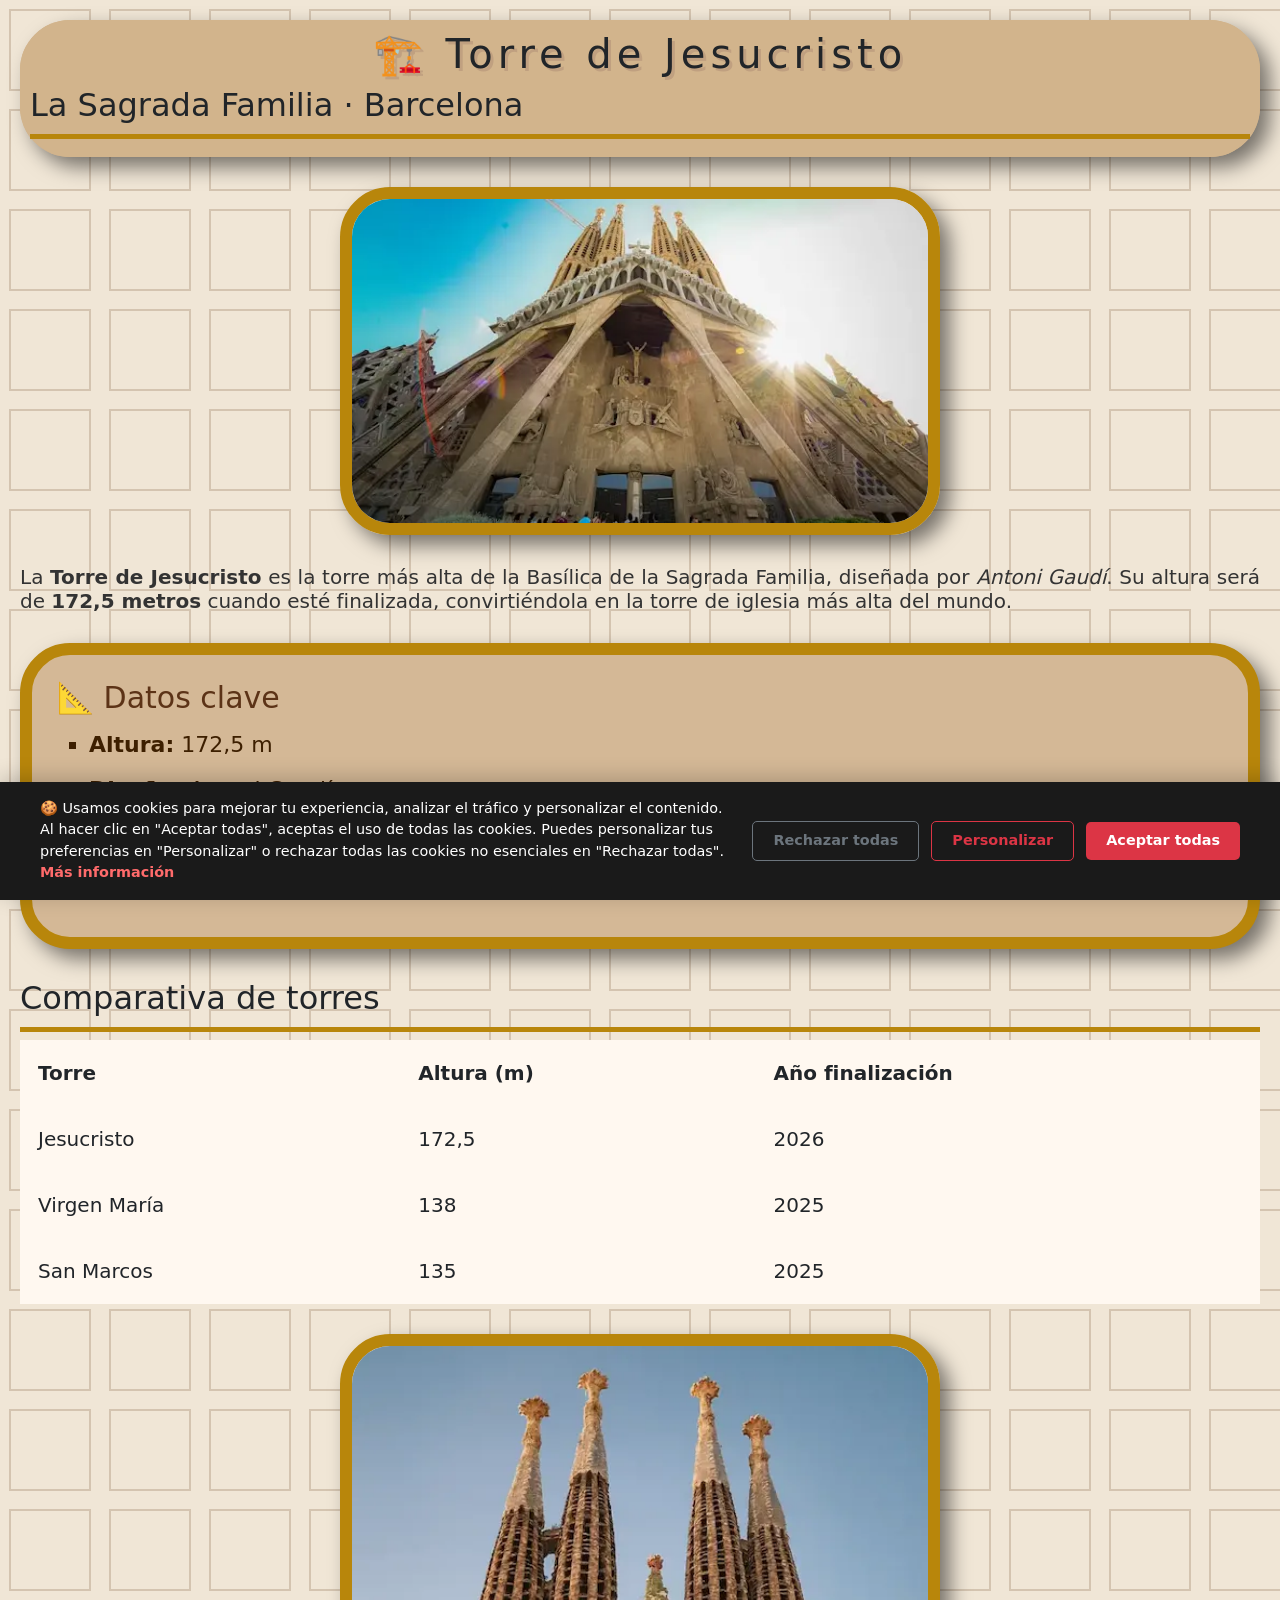
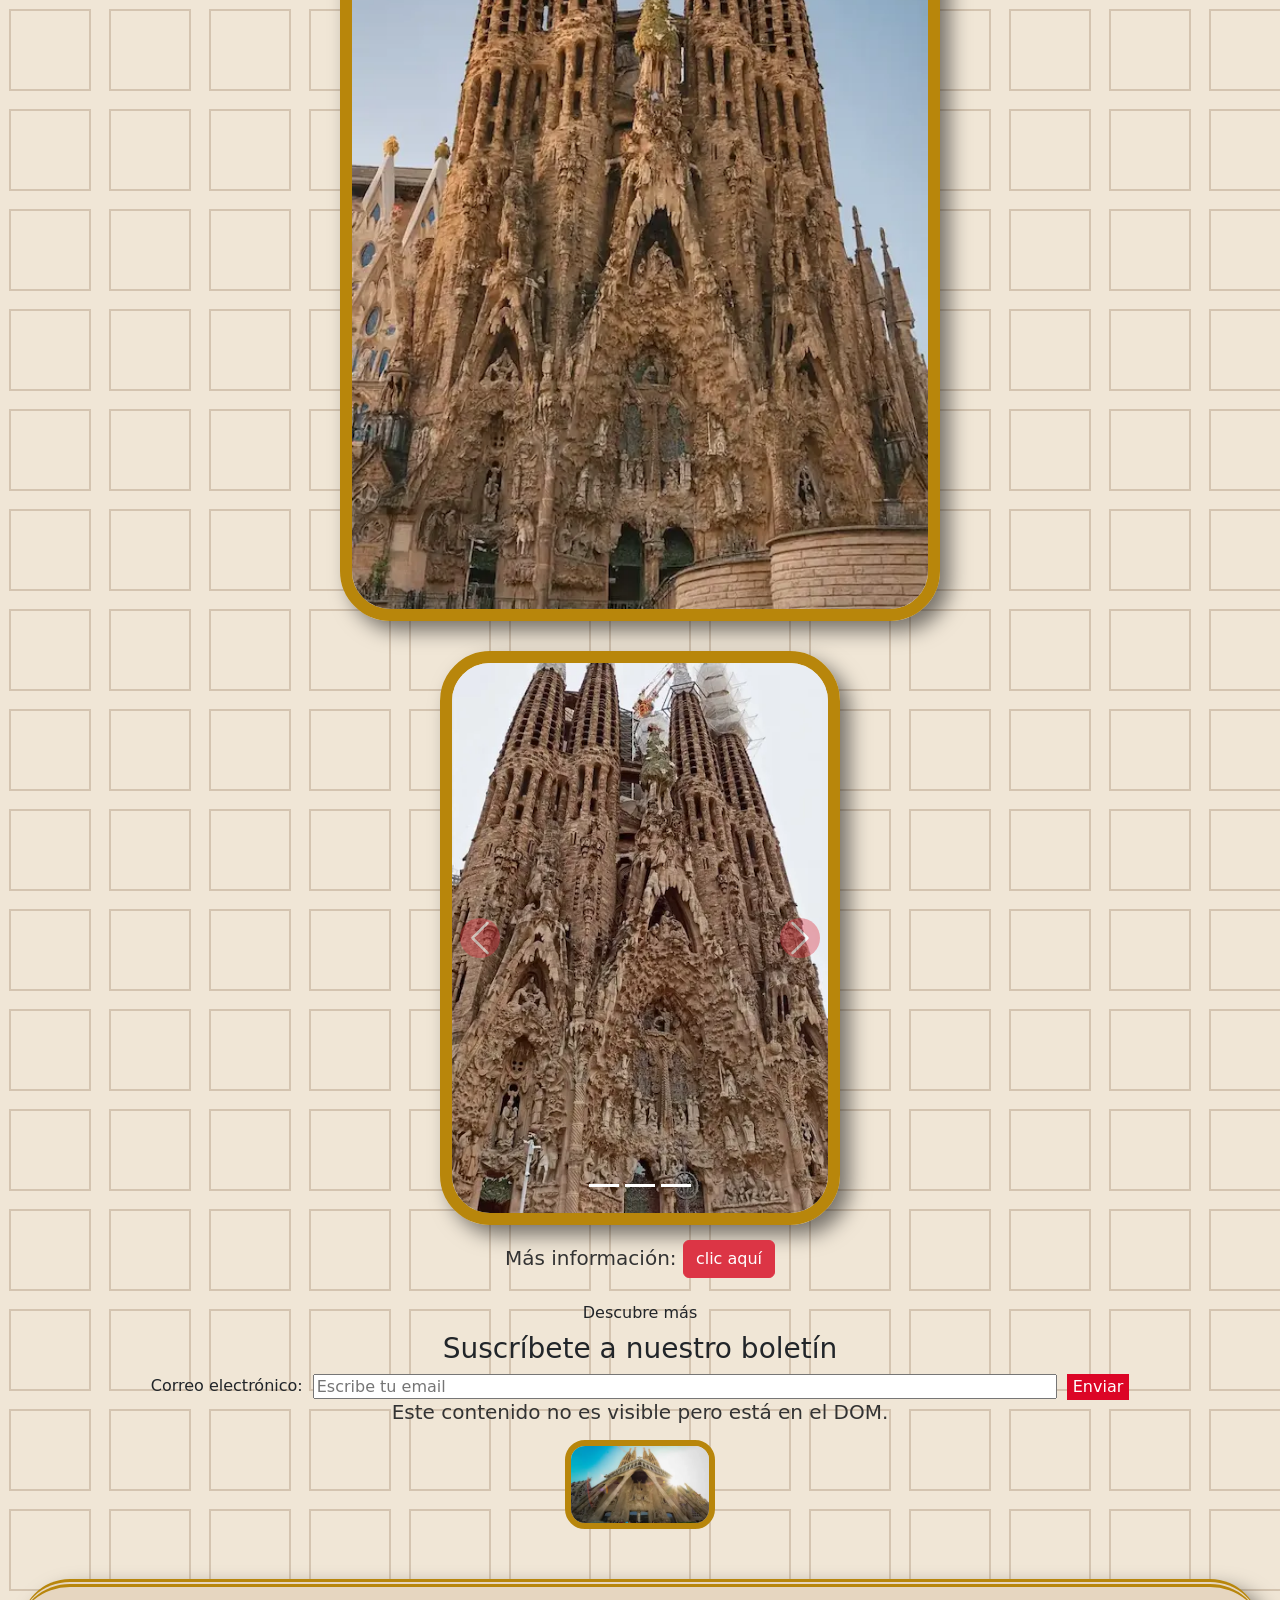
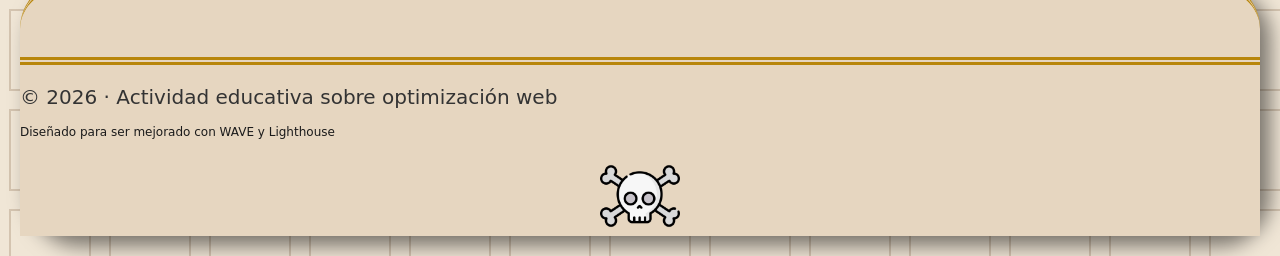
<file: index.html>
<!DOCTYPE html>
<html lang="es">
<head>
  <meta charset="UTF-8">
  <meta name="viewport" content="width=device-width, initial-scale=1.0">
  <meta name="description" content="Sagrada Familia la torre de cristo">
  <link rel="stylesheet" href="css/style.css">
  <link href="https://cdn.jsdelivr.net/npm/bootstrap@5.3.8/dist/css/bootstrap.min.css" rel="stylesheet">
   <link rel="stylesheet" href="/components/cookies/styles_cookies_panda.css">
  <script src="https://cdn.jsdelivr.net/npm/bootstrap@5.3.8/dist/js/bootstrap.bundle.min.js" defer></script>
  <script src="/components/cookies/script_cookies_panda.js"></script>
  <script src="/components/cookies/script_boton_flotante_preferencias.js"></script>
  <title>Document</title>
</head>

<body>
  <header>
  <div class="header-sin-semantica">
    <h1>🏗️ Torre de Jesucristo</h1>
    <h2>La Sagrada Familia · Barcelona</h2>
  </div>
  </header>

  <div>

    <img class="imagen-torre" fetchpriority="high" src="images/main.webp" title="Vista de la torre de Jesús">

    <p>
      La <strong>Torre de Jesucristo</strong> es la torre más alta de la Basílica de la Sagrada Familia,
      diseñada por <em>Antoni Gaudí</em>. Su altura será de <strong>172,5 metros</strong> cuando esté
      finalizada, convirtiéndola en la torre de iglesia más alta del mundo.
    </p>



    <!-- Bloque informativo -->
    <div class="info-box">
      <h3>📐 Datos clave</h3>
      <ul>
        <li><strong>Altura:</strong> 172,5 m</li>
        <li><strong>Diseño:</strong> Antoni Gaudí</li>
        <li><strong>Inicio construcción:</strong> 1882</li>
        <li><strong>Finalización prevista:</strong> 2026</li>
      </ul>
    </div>

    <!-- Tabla comparativa -->
    <h2>Comparativa de torres</h2>
    <table>
      <tr>
        <td><strong>Torre</strong></td>
        <td><strong>Altura (m)</strong></td>
        <td><strong>Año finalización</strong></td>
      </tr>
      <tr>
        <td>Jesucristo</td>
        <td>172,5</td>
        <td>2026</td>
      </tr>
      <tr>
        <td>Virgen María</td>
        <td>138</td>
        <td>2025</td>
      </tr>
      <tr>
        <td>San Marcos</td>
        <td>135</td>
        <td>2025</td>
      </tr>
    </table>

    <!-- IMAGEN 2: Fachada de la Sagrada Familia - Unsplash -->
    <img class="imagen-torre" src="images/fachada.webp" title="Fachada de la Sagrada Familia" width="300px">
    <section id="carrusel" class="mx-auto">
      <div id="carrus" class="carousel slide" data-bs-ride="carousel">
        <!--Puntos indicadores-->
        <div class="carousel-indicators">
          <button type="button" data-bs-target="#carrus" data-bs-slide-to="0" class="active" aria-current="true" aria-label="Slide 1"></button>
          <button type="button" data-bs-target="#carrus" data-bs-slide-to="1" class="active" aria-current="true" aria-label="Slide 2"></button>
          <button type="button" data-bs-target="#carrus" data-bs-slide-to="2" class="active" aria-current="true" aria-label="Slide 3"></button>
        </div>
        <div class="carousel-inner">
          <div class="carousel-item active">
            <img src="images/fachada2.webp" alt="Fachada" loading="lazy" class="d-block">
          </div>
          <div class="carousel-item">
            <img src="images/interior.webp" alt="interior" loading="lazy" class="d-block">
          </div>
          <div class="carousel-item">
            <img src="images/vidriera.webp" alt="vidrieras" loading="lazy" class="d-block">
          </div>
          <div class="carousel-item">
            <img src="images/aerea.webp" alt="VistaAerea" loading="lazy" class="d-block">
          </div>
        </div>
        <!--Controles-->
        <button class="carousel-control-prev" type="button" data-bs-target="#carrus" data-bs-slide="prev" aria-label="previo">
          <span class="carousel-control-prev-icon"></span>
        </button>
        <button class="carousel-control-next" type="button" data-bs-target="#carrus" data-bs-slide="next" aria-label="siguiente">
          <span class="carousel-control-next-icon"></span>
        </button>
      </div>

    </section>
    <section class="datos">

      <p class="text-center">Más información: <a href="#" target="_blank" onclick="alert('Enlace simbólico')" class="btn btn-danger" aria-label="info">clic aquí</a></p>

      <button class="btn" onclick="alert('¡Gracias por tu interés!')" aria-label="info">Descubre más</button>


        <h3 class="text-center">Suscríbete a nuestro boletín</h3>
        <div class="boletin">
        <label for="correo">Correo electrónico:</label>
        <input type="email" placeholder="Escribe tu email" id="correo" style="width:60%; height:25px">
        <button style="background-color:#dc0526 ; color:white; border:none;">Enviar</button>
      </div>

      <div class="oculto">
        <p class="text-center">Este contenido no es visible pero está en el DOM.</p>
      </div>

      <img src="images/main.webp"  loading="lazy" class="mx-auto" style="width:150px; border-radius: 20px;border: 6px solid #b8860b;; " alt="inicio">

  </div>
  </section>
  <footer>
  <div style="margin-top:50px; font-size:14px; color:#888; text-align:center; border-top:8px double #b8860b; padding-top:20px; background-color:#e6d6c0;">
    <p>© 2026 · Actividad educativa sobre optimización web</p>
    <p style="font-size:12px; color:#1A1A1A;">Diseñado para ser mejorado con WAVE y Lighthouse</p>
    <img src="images/skull.png" loading="lazy" style="width:80px;" alt="skull">
  </div>
  </footer>
   <!-- contenedor cookies-->
  <div id="contenedor-cookies"></div>

</body>
</html>
</file>
<file: css/style.css>
:root {
     --radio:50px;
     --shadow: 10px 10px 20px rgba(0, 0, 0, 0.5);
     --borde: 12px solid #b8860b;
 }

 body {
     font-family: 'Trebuchet MS', 'Lucida Sans Unicode', 'Lucida Grande', 'Lucida Sans', Arial, sans-serif;
     background-color: #f2f2f2;
     margin: 30px;
     padding: 20px;
     background-image: url('data:image/svg+xml;utf8,<svg xmlns="http://www.w3.org/2000/svg" width="100" height="100" viewBox="0 0 100 100"><rect width="100" height="100" fill="%23f0e6d6"/><path d="M10 10 L90 10 L90 90 L10 90 Z" fill="none" stroke="%23d4c4b0" stroke-width="2"/></svg>');
 }

 header {
     background-color: #d2b48c;
     border-radius: var(--radio);
     box-shadow: var(--shadow);
 }

 .header-sin-semantica {
     background-color: #d2b48c;
     padding: 10px;
     display: flex;
     flex-direction: column;
     justify-self: center;
     border-radius: var(--radio);
 }

 .imagen-torre {
     display: block;
     margin: 30px auto;
     width: 80%;
     max-width: 600px;
     border: 12px solid #b8860b;
     border-radius: 50px;
     box-shadow: 10px 10px 20px rgba(0, 0, 0, 0.5);
 }

 h1 {
     color: #8b4513;
     font-size: 48px;
     text-align: center;
     text-shadow: 3px 3px 0px #c0a080;
     letter-spacing: 5px;
 }

 h2 {
     color: #a0522d;
     font-size: 36px;
     border-bottom: 5px solid #b8860b;
     padding-bottom: 10px;
 }

 p {
     color: #333;
     font-size: 20px;
     line-height: 1.2;
     text-align: justify;
     margin: 15px 0;
 }

 .info-box {
     background-color: #d4b896;
     padding: 25px;
     border: var(--borde);
     margin: 30px 0;
     color: #2c1810;
     border-radius: var(--radio);
     box-shadow: var(--shadow);
 }

 .info-box h3 {
     font-size: 30px;
     color: #5c3317;
 }

 ul {
     list-style-type: square;
     font-size: 22px;
     color: #3d1f00;
 }

 li {
     margin: 12px 0;
 }

 a {
     color: #0000EE;
     text-decoration: underline;
     font-weight: bold;
 }

 a:hover {
     color: #FF00FF;
     background-color: #FFFF00;
 }

 table {
     width: 100%;
     border-collapse: collapse;
     background-color: #fff8f0;
 }

 td,
 th {
     padding: 18px;
     font-size: 20px;
     border: 1px solid #999;
 }

 .carousel-control-prev-icon,
 .carousel-control-next-icon {
     background-color: rgba(220, 53, 69, 0.8);
     /* rojo Bootstrap */
     border-radius: 50%;
     padding: 20px;
     background-size: 60% 60%;
 }


 .d-block {
     object-fit: cover;
     width: 100%;
     height: 550px;
 }

 #carrusel {
     width: 400px;
     border: 12px solid #b8860b;
     border-radius: 50px;
     overflow: hidden;
     box-shadow: 10px 10px 20px rgba(0, 0, 0, 0.5);
 }

 #carrusel img {
     object-fit: cover;

     border-radius: 30px;

 }

 .datos {
     margin-top: 15px;
     display: flex;
     flex-direction: column;
     justify-items: center;
 }

 .boletin {
     display: flex;
     flex-direction: row;
     gap: 10px;
     justify-content: center;

 }

 .boletin h3 {
     text-align: center;
 }

 img.alt-falta {
     width: 400px;
     height: 300px;
     border: var(--borde);
 }
 .oculto img {
    border-radius: var(--borde);
 }

 footer {
     margin-top: 50px;
     font-size: 14px;
     color: #888;
     text-align: center;
     border-top: 8px double #b8860b;
     padding-top: 20px;
     background-color: #e6d6c0;
     border-radius: var(--radio);
     box-shadow: var(--shadow);
 }


 /* .oculto {
            display: none;
        } */
</file>
<file: components/cookies/styles_cookies_panda.css>
/* ===== COOKIE BANNER STYLES ===== */
.cookie-banner {
    position: fixed;
    bottom: 0;
    left: 0;
    right: 0;
    background: #1a1a1a;
    color: white;
    padding: 1rem;
    z-index: 9999;
    transform: translateY(100%);
    transition: transform 0.3s ease;
    box-shadow: 0 -4px 20px rgba(0, 0, 0, 0.2);
}

.cookie-banner.show {
    transform: translateY(0);
}

.cookie-content {
    max-width: 1200px;
    margin: 0 auto;
    display: flex;
    align-items: center;
    justify-content: space-between;
    gap: 1rem;
    flex-wrap: wrap;
}

.cookie-text {
    flex: 1;
    font-size: 0.9rem;
    line-height: 1.5;
}

.cookie-text a {
    color: #ff6b6b;
    text-decoration: none;
}

.cookie-text a:hover {
    text-decoration: underline;
}

.cookie-buttons {
    display: flex;
    gap: 0.75rem;
    flex-wrap: wrap;
    align-items: center;
}

.cookie-btn {
    padding: 0.5rem 1.25rem;
    border: none;
    border-radius: 5px;
    cursor: pointer;
    font-weight: 600;
    transition: all 0.2s ease;
    font-size: 0.9rem;
    white-space: nowrap;
}

/* 🆕 Botón Rechazar */
.cookie-btn-reject {
    background: transparent;
    border: 1px solid #6c757d;
    color: #6c757d;
}

.cookie-btn-reject:hover {
    background: #6c757d;
    color: white;
    transform: translateY(-2px);
}

/* Botón Personalizar */
.cookie-btn-customize {
    background: transparent;
    border: 1px solid #dc3545;
    color: #dc3545;
}

.cookie-btn-customize:hover {
    background: #dc3545;
    color: white;
    transform: translateY(-2px);
}

/* Botón Aceptar */
.cookie-btn-accept {
    background: #dc3545;
    color: white;
}

.cookie-btn-accept:hover {
    background: #a71d2e;
    transform: translateY(-2px);
}

/* ===== MODAL DE PREFERENCIAS ===== */
.cookie-modal {
    display: none;
    position: fixed;
    top: 0;
    left: 0;
    width: 100%;
    height: 100%;
    background: rgba(0, 0, 0, 0.8);
    z-index: 10000;
    align-items: center;
    justify-content: center;
}

.cookie-modal.show {
    display: flex;
}

.cookie-modal-content {
    background: white;
    color: #333;
    max-width: 500px;
    width: 100%;
    border-radius: 12px;
    padding: 2rem;
    position: relative;
    animation: slideIn 0.3s ease;
    max-height: 90vh;
    overflow-y: auto;
}

.cookie-option {
    margin: 1rem 0;
    padding: 1rem;
    border: 1px solid #ddd;
    border-radius: 8px;
    cursor: pointer;
    transition: all 0.2s ease;
}

.cookie-option:hover {
    background: #f5f5f5;
}

.cookie-option.disabled {
    background: #f0f0f0;
    cursor: not-allowed;
    opacity: 0.7;
}

.cookie-option label {
    display: flex;
    align-items: center;
    justify-content: space-between;
    cursor: pointer;
}

.cookie-option.disabled label {
    cursor: not-allowed;
}

.cookie-option input[type="checkbox"] {
    width: 20px;
    height: 20px;
    cursor: pointer;
}

.cookie-option.disabled input[type="checkbox"] {
    cursor: not-allowed;
}

.cookie-option small {
    display: block;
    margin-top: 0.5rem;
    color: #666;
    font-size: 0.8rem;
}

.modal-buttons {
    display: flex;
    gap: 0.75rem;
    margin-top: 1.5rem;
    flex-wrap: wrap;
    justify-content: center;
}

.modal-buttons .cookie-btn {
    flex: 1;
    min-width: 140px;
    text-align: center;
}

/* ===== RESPONSIVE ===== */
@media (max-width: 768px) {
    .cookie-content {
        flex-direction: column;
        text-align: center;
    }
    
    .cookie-buttons {
        justify-content: center;
        width: 100%;
    }
    
    .cookie-btn {
        flex: 1;
        min-width: 100px;
        font-size: 0.8rem;
        padding: 0.4rem 0.8rem;
    }
    
    .cookie-modal-content {
        margin: 1rem;
        padding: 1.5rem;
    }
    
    .modal-buttons {
        flex-direction: column;
    }
    
    .modal-buttons .cookie-btn {
        min-width: unset;
        width: 100%;
    }
}

@media (max-width: 480px) {
    .cookie-buttons {
        flex-direction: column;
        width: 100%;
    }
    
    .cookie-btn {
        width: 100%;
        padding: 0.5rem;
    }
}

/* ===== ANIMACIONES ===== */
@keyframes slideIn {
    from {
        transform: translateY(-50px);
        opacity: 0;
    }
    to {
        transform: translateY(0);
        opacity: 1;
    }
}

@keyframes slideInRight {
    from {
        transform: translateX(100px);
        opacity: 0;
    }
    to {
        transform: translateX(0);
        opacity: 1;
    }
}

@keyframes fadeIn {
    from {
        opacity: 0;
    }
    to {
        opacity: 1;
    }
}

.cookie-policy-modal {
    animation: fadeIn 0.3s ease;
}

.cookie-policy-content {
    animation: slideIn 0.3s ease;
}
</file>
